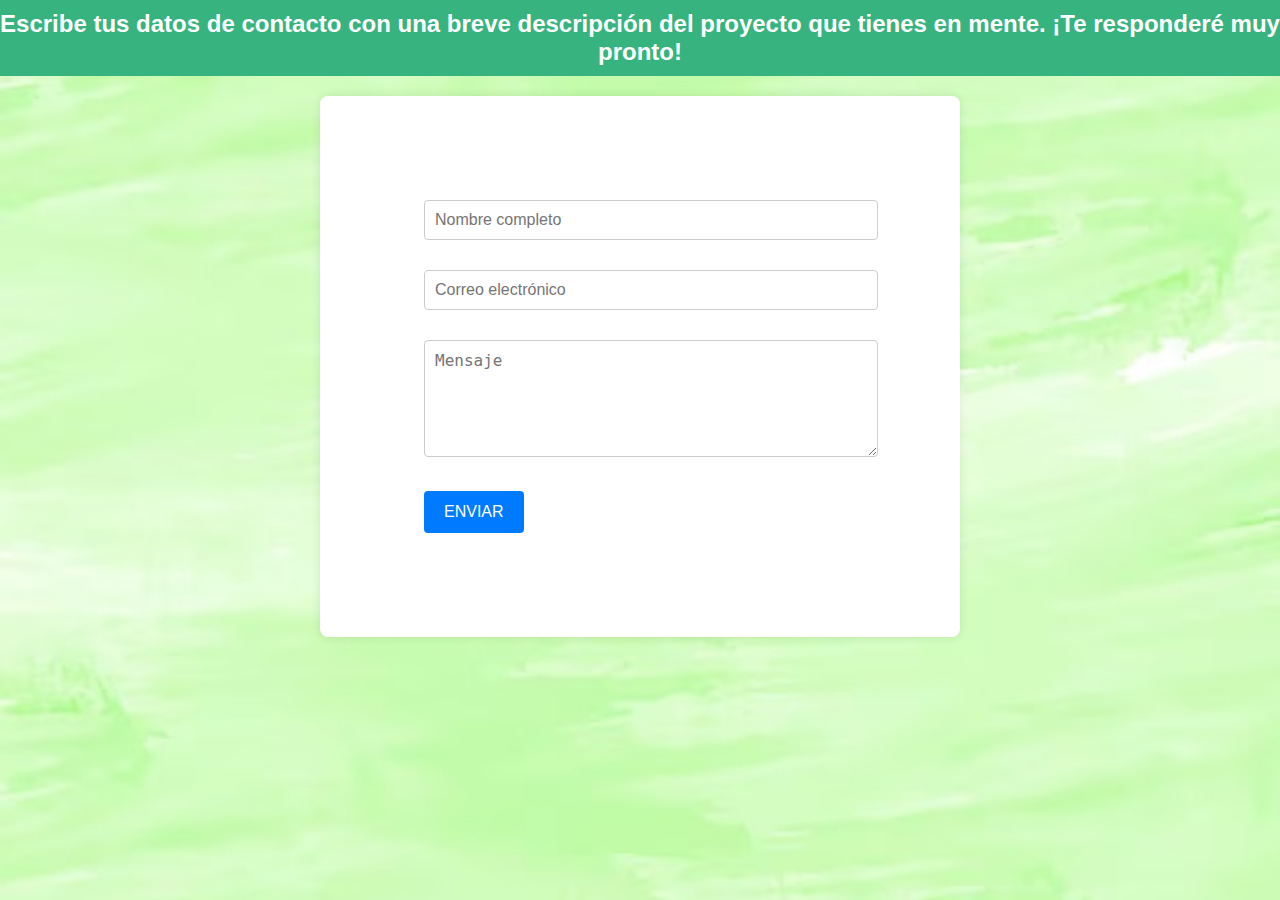
<file: contacto.html>
<!DOCTYPE html>
<html lang="es">
<head>
    <meta charset="UTF-8">
    <meta name="viewport" content="width=device-width, initial-scale=1.0">
    <link rel="stylesheet" href="styles/contacto.css" >
    <title>Contáctame</title>
</head>
<body>


  <header>
    <h1> Escribe tus datos de contacto con una breve descripción del proyecto que tienes en mente. ¡Te responderé muy pronto!</h1>
  </header>   

  <main>
    <div class="formulario"> 

      <form id="formcontacto">
        <input placeholder="Nombre completo" type="text" required>
      </form>

      <form>
        <input placeholder="Correo electrónico" type="email" required>
      </form>

      <form>
        <textarea placeholder="Mensaje" type="mensaje" rows="5"></textarea>
      </form>

        <button> ENVIAR </button>

    </div>  

    </form>  
   </main>

</body>
</html>
</file>
<file: styles/contacto.css>
.formulario {
    margin: 4em;
}
/* NO OLVIDAR EL RESPONSIVE DE ESTA PÁGINA */

body {
    font-family: Arial, sans-serif;
    margin: 0;
    padding: 0;
    background-image: url("../assets/images/fondocontacto.jpg");
    background-repeat: no-repeat;
    background-position: top right;
    background-size: cover;
}

header {
    background-color: #36b37f;
    color: #fff;
    text-align: center;
    padding: 10px 0;
    margin-bottom: 20px;
}

header h1 {
    margin: 0;
    font-size: 24px;
}

main {
    max-width: 600px;
    margin: 0 auto;
    padding: 20px;
    background-color: #fff;
    border-radius: 8px;
    box-shadow: 0 0 10px rgba(0, 0, 0, 0.1);
}


.formulario {
    padding: 20px;
}

form {
    margin-bottom: 20px;
}

input[type="text"],
input[type="email"],
textarea {
    width: 100%;
    padding: 10px;
    margin-bottom: 10px;
    border: 1px solid #ccc;
    border-radius: 4px;
    font-size: 16px;
}

textarea {
    resize: vertical;
}

button {
    background-color: #007bff;
    color: #fff;
    border: none;
    padding: 12px 20px;
    border-radius: 4px;
    cursor: pointer;
    font-size: 16px;
}

button:hover {
    background-color: #0056b3;
}
</file>
